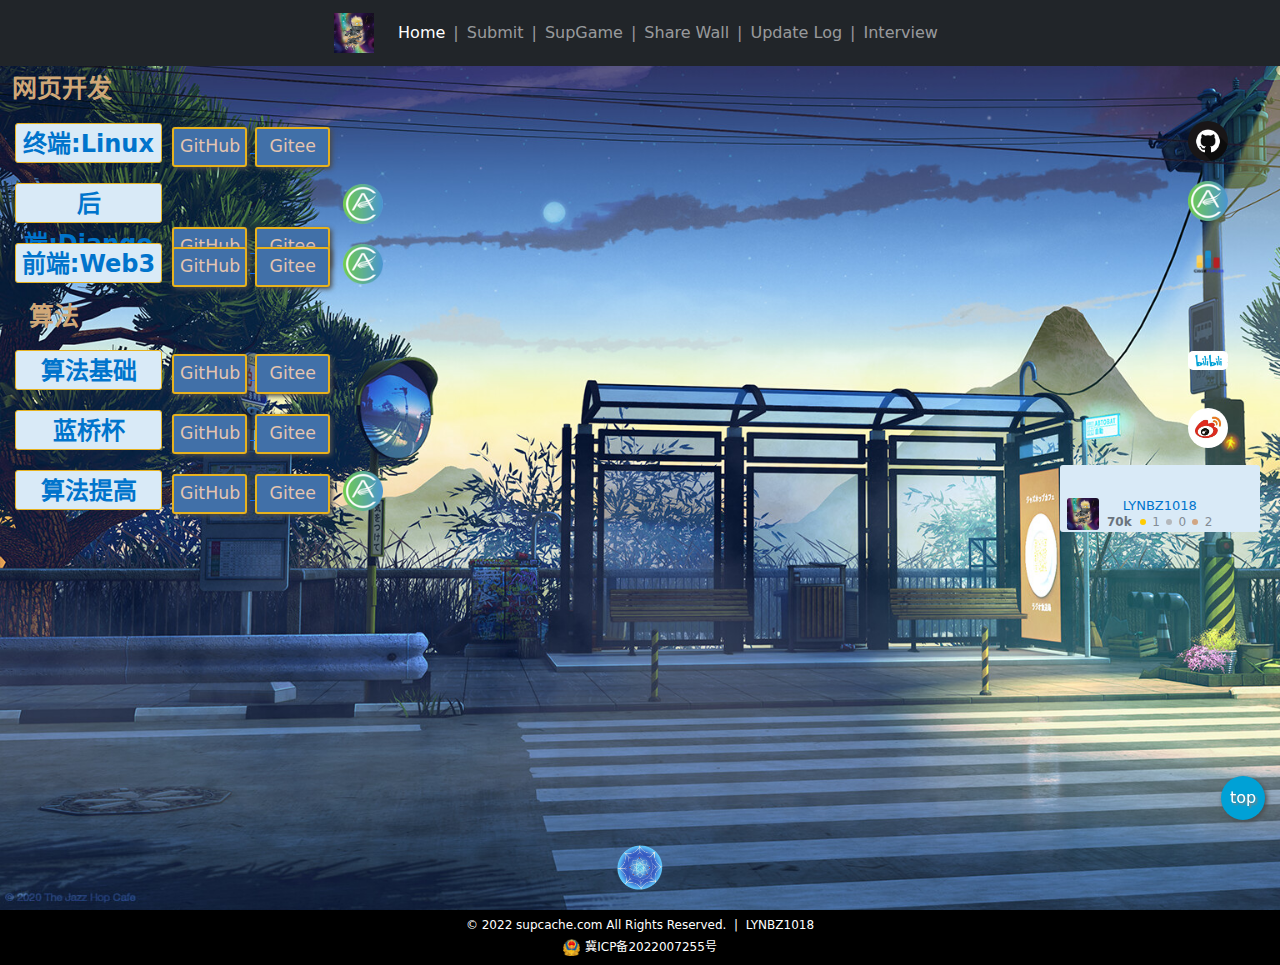
<file: index.html>
<!DOCTYPE html>
<html lang="zh-CN">

<head>
    <meta charset=" UTF-8">
    <meta http-equiv="X-UA-Compatible" content="IE=edge">
    <meta name="viewport" content="width=device-width, initial-scale=1.0">
    <title>SupCache</title>

    <!--icon-->
    <link rel="icon" href="/static/images/icon.png">

    <!--import css-->
    <link rel="stylesheet" href="/static/css/style.css" type="text/css">
    <link rel="stylesheet" href="/static/css/user_card_style.css" type="text/css">

    <!-- import jQuery -->
    <script src="https://cdn.acwing.com/static/jquery/js/jquery-3.3.1.min.js"></script>

    <!--import Bootstrap-->
    <link rel="stylesheet" href="/static/third_party/bootstrap-5.1.3-dist/css/bootstrap.min.css">
    <link rel="stylesheet" href="/static/third_party/bootstrap-5.1.3-dist/js/bootstrap.min.js">

</head>

<body style="margin: 0;">
    <div class="supcache-background">
        <div id="website-top"></div>

        <nav class="navbar fixed-top bg-dark navbar-dark justify-content-center
        navbar-expand-sm navbar-expand-md navbar-expand-lg">
            <a class="navbar-brand" href="#">
                <img src="/static/images/touxiang.jpg" alt="Logo" style="width:40px;">
            </a>
            <ul class="nav navbar-nav justify-content-center">
                <li class="nav-item">
                    <a class="nav-link active" href="/index.html">
                        <span class="glyphicon glyphicon-home"></span> Home
                    </a>
                </li>
                <span class="all-display navbar-text">
                    |
                </span>
                <li class="nav-item">
                    <a class="nav-link" href="/XJU/submit.html">
                        Submit
                    </a>
                </li>
                <span class="all-display navbar-text">
                    |
                </span>
                <li class="nav-item">
                    <a class="nav-link" href="./sup_game/kof/templates/index.html">
                        SupGame
                    </a>
                </li>
                <span class="all-display navbar-text">
                    |
                </span>
                <li class="nav-item">
                    <a class="nav-link" href="/templates/sharewall.html">
                        Share Wall
                    </a>
                </li>
                <span class="all-display navbar-text">
                    |
                </span>
                <li class="nav-item">
                    <a class="nav-link" href="/templates/updatelog.html">
                        Update Log
                    </a>
                </li>
                <span class="all-display navbar-text">
                    |
                </span>
                <li class="nav-item">
                    <a class="nav-link" href="/templates/interview.html">
                        Interview
                    </a>
                </li>
            </ul>
        </nav>

        <div class="study-note">
            <div class="left-outline">网页开发</div>

            <div class="left-learn-item">
                <div class="left-learn-item-head">
                    <div class="left-learn-item-head-tag">
                        终端:Linux
                    </div>
                    <a target="_blank" href="https://github.com/LYNBZ1018/learningn_note/tree/main/000_Back-end/Linux">
                        <button class="left-learn-item-head-git-button">
                            GitHub
                        </button>
                    </a>
                    <a target="_blank" href="https://gitee.com/lynbz1018/learningn_note/tree/main/000_Back-end/Linux">
                        <button class="left-learn-item-head-git-button">
                            Gitee
                        </button>
                    </a>
                </div>
                <div class="left-learn-item-right-entertain">
                    <div class="left-learn-item-right-entertain-image">
                        <a target="_blank" href="https://github.com/">
                            <img style="border-radius: 50%;" src="/static/images/github.webp" alt="github">
                        </a>
                    </div>
                </div>
            </div>

            <div class="left-learn-item">
                <div class="left-learn-item-head">
                    <div class="left-learn-item-head-tag">
                        后端:Django
                    </div>
                    <a target="_blank" href="https://github.com/LYNBZ1018/acapp">
                        <button class="left-learn-item-head-git-button">
                            GitHub
                        </button>
                    </a>
                    <a target="_blank" href="https://gitee.com/lynbz1018/acapp">
                        <button class="left-learn-item-head-git-button">
                            Gitee
                        </button>
                    </a>
                </div>
                <div class="left-learn-item-acwing">
                    <a target="_blank" href="https://www.acwing.com/activity/content/72/">
                        <span class="span-AcWing">
                            <img class="left-learn-item-acwing-image" src="/static/images/AcWing.png" alt="AcWing">
                        </span>
                    </a>
                </div>
                <div class="left-learn-item-right-entertain">
                    <div class="left-learn-item-right-entertain-image">
                        <a target="_blank" href="https://www.acwing.com/">
                            <img src="/static/images/AcWing.png" alt="AcWing">
                        </a>
                    </div>
                </div>
            </div>

            <div class="left-learn-item">
                <div class="left-learn-item-head">
                    <div class="left-learn-item-head-tag">
                        前端:Web3
                    </div>
                    <a target="_blank" href="https://github.com/LYNBZ1018/web_lesson">
                        <button class="left-learn-item-head-git-button">
                            GitHub
                        </button>
                    </a>
                    <a target="_blank" href="https://gitee.com/lynbz1018/web_lesson">
                        <button class="left-learn-item-head-git-button">
                            Gitee
                        </button>
                    </a>
                </div>
                <div class="left-learn-item-acwing">
                    <a target="_blank" href="https://www.acwing.com/activity/content/introduction/1150/">
                        <span class="span-AcWing">
                            <img class="left-learn-item-acwing-image" src="/static/images/AcWing.png" alt="AcWing">
                        </span>
                    </a>
                </div>
                <div class="left-learn-item-right-entertain">
                    <div class="left-learn-item-right-entertain-image">
                        <a target="_blank" href="https://codeforces.com/">
                            <img src="/static/images/codeforces.webp" alt="codeforces">
                        </a>
                    </div>
                </div>
            </div>

            <div class="left-outline">
                &nbsp;
                <a class="a-big a-title" target="_blank" href="https://github.com/LYNBZ1018/algorithm">
                    算法
                </a>
            </div>

            <div class="left-learn-item">
                <div class="left-learn-item-head">
                    <div class="left-learn-item-head-tag">
                        算法基础
                    </div>
                    <a target="_blank"
                        href="https://github.com/LYNBZ1018/algorithm/tree/master/00AcWing_AlgorithmBasic">
                        <button class="left-learn-item-head-git-button">
                            GitHub
                        </button>
                    </a>

                    <a target="_blank" href="https://gitee.com/lynbz1018/algorithm/tree/master/00AcWing_AlgorithmBasic">
                        <button class="left-learn-item-head-git-button">
                            Gitee
                        </button>
                    </a>
                </div>
                <div class="left-learn-item-right-entertain">
                    <div class="left-learn-item-right-entertain-image">
                        <a target="_blank" href="https://www.bilibili.com/">
                            <img width="50px" style="border-radius: 5px;" src="/static/images/bilibili.png"
                                alt="bilibili">
                        </a>
                    </div>
                </div>
            </div>

            <div class="left-learn-item">
                <div class="left-learn-item-head">
                    <div class="left-learn-item-head-tag">
                        蓝桥杯
                    </div>
                    <a target="_blank" href="https://github.com/LYNBZ1018/algorithm/tree/master/01AcWing_theBlueCup">
                        <button class="left-learn-item-head-git-button">
                            GitHub
                        </button>
                    </a>
                    <a target="_blank" href="https://gitee.com/lynbz1018/algorithm/tree/master/01AcWing_theBlueCup">
                        <button class="left-learn-item-head-git-button">
                            Gitee
                        </button>
                    </a>
                </div>
                <div class="left-learn-item-right-entertain">
                    <div class="left-learn-item-right-entertain-image">
                        <a target="_blank" href="https://weibo.com/">
                            <img style="border-radius: 50%;" src="/static/images/weibo.jpg" alt="weibo">
                        </a>
                    </div>
                </div>
            </div>


            <div class="left-learn-item">
                <div class="left-learn-item-head">
                    <div class="left-learn-item-head-tag">
                        算法提高
                    </div>
                    <a target="_blank"
                        href="https://github.com/LYNBZ1018/algorithm/tree/master/11AcWing_AlgorithmImprovement">
                        <button class="left-learn-item-head-git-button">
                            GitHub
                        </button>
                    </a>
                    <a target="_blank"
                        href="https://gitee.com/lynbz1018/algorithm/tree/master/11AcWing_AlgorithmImprovement">
                        <button class="left-learn-item-head-git-button">
                            Gitee
                        </button>
                    </a>
                </div>
                <div class="left-learn-item-acwing">
                    <a target="_blank" href="https://www.acwing.com/activity/content/16/">
                        <span class="span-AcWing">
                            <img class="left-learn-item-acwing-image" src="/static/images/AcWing.png" alt="AcWing">
                        </span>
                    </a>
                </div>
                <div style="right: 10px;" class="left-learn-item-right-entertain">
                    <div class="user-card">
                        <div class="user-card-head-get-time">
                        </div>
                        <div class="user-card-boady">
                            <div class="user-card-body-photo">
                                <img src="/static/images/touxiang.jpg" alt="头像">
                            </div>
                            <div class="user-card-body-info">
                                <div class="user-card-body-info-username">
                                    <a target="_blank" href="https://gitee.com/lynbz1018">LYNBZ1018</a>
                                </div>
                                <div class="user-card-body-info-reputation">
                                    <span style="color: #6A737C; font-weight: bold; margin-right: 2px;">70k</span>
                                    <div class="user-card-body-info-reputation-item" style="background-color: #FFCC01;">
                                    </div>
                                    1
                                    <div class="user-card-body-info-reputation-item" style="background-color: #B4B8BC;">
                                    </div>
                                    0
                                    <div class="user-card-body-info-reputation-item" style="background-color: #D1A684;">
                                    </div>
                                    2
                                </div>
                            </div>
                        </div>
                        <!-- <div class="user-card-footer">
                <div class="user-card-footer-luogu"></div>
                <div class="user-card-footer-codeforces"></div>
            </div> -->
                    </div>
                </div>
                <script>
                    function getTime() {
                        var date = new Date();
                        var year = date.getFullYear();  // 获取年份
                        var month = date.getMonth() + 1;  // 获取月份
                        var day = date.getDate();  // 获取日期
                        var hour = date.getHours();  // 获取小时
                        hour = hour < 10 ? '0' + hour : hour;
                        var minute = date.getMinutes();  // 获取分
                        minute = minute < 10 ? '0' + minute : minute;
                        var seconds = date.getSeconds();  // 获取秒
                        var mons = new Array("non", "Jan", "Feb", "Mar", "Apr", "May", "Jun", "Jul", "Aug", "Sept", "Oct", "Nov", "Dec");
                        seconds = seconds < 10 ? '0' + seconds : seconds;
                        return mons[month] + ' ' + day + ', ' + year + " at " + hour + ':' + minute;
                    }

                    setInterval(function () {
                        document.querySelector('.user-card-head-get-time').innerHTML = getTime();
                    }, 1000)
                </script>
            </div>
        </div>
        <br>

    </div>

    <div class="bottom-logo">
        <a target="_blank" href="http://github.com/LYNBZ1018">
            <img class="bottom-logo-image" src="/static/images/icon.png" alt="logo">
        </a>
    </div>

    <div class="backtop">
        <a href="#website-top">
            <button class="backtop-button">top</button>
        </a>
    </div>
    </div>
    <footer class="footer-bottom">
        <span class="footer-bottom-copy">
            &copy; 2022 supcache.com All Rights Reserved. &nbsp;|&nbsp; LYNBZ1018
        </span>
        <span class="footer-bottom-icp">
            <img src="/static/images/icp.png" alt="icp">
            <a target="_blank" href="https://beian.miit.gov.cn/#/Integrated/index">冀ICP备2022007255号</a>
        </span>
    </footer>
</body>

</html>
</file>
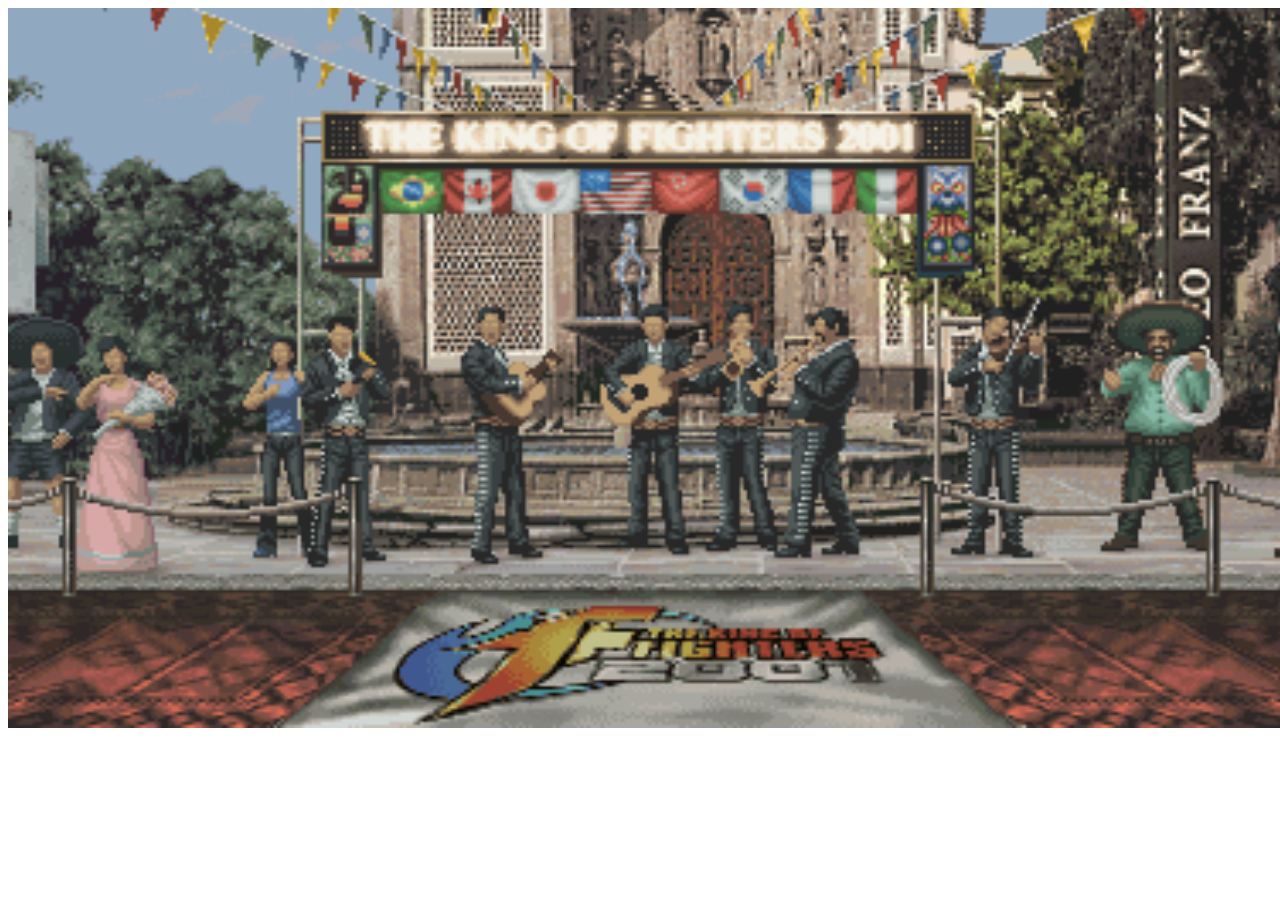
<file: sup_game/kof/templates/index.html>
<!DOCTYPE html>
<html lang="zh-CH">

<head>
    <meta charset="UTF-8">
    <meta http-equiv="X-UA-Compatible" content="IE=edge">
    <meta name="viewport" content="width=device-width, initial-scale=1.0">
    <title>KOF</title>
    <link rel="icon" href="../static/images/icon/koficon.jpg">
    <!-- import css file -->
    <link rel="stylesheet" href="../static/css/base.css">
    <!-- import jQuery -->
    <script src="https://cdn.acwing.com/static/jquery/js/jquery-3.3.1.min.js" rel="stylesheet"></script>

</head>

<body>
    <div id="kof"></div>

    <script type="module">
        import { KOF } from '../static/js/base.js';

        let kof = new KOF('kof');
    </script>
</body>

</html>
</file>
<file: static/css/style.css>
@font-face {
    font-family: pingfang;
    src: url('/font/ping.ttf');
}

@font-face {
    font-family: harmonyOS_Sans;
    src: url('/font/HarmonyOS/HarmonyOS_Sans/HarmonyOS_Sans_Regular.ttf');
}

button {
    cursor: pointer;
    box-shadow: 2px 2px 5px rgb(76, 76, 76);
}

.supcache-background {
    margin: 0;
    width: 100%;
    height: 100vh;
    background-image: url('/static/images/background/background3.jpg');
    background-repeat: no-repeat;
    background-size: cover;
}

.supcache-title {
    width: 100%;
    font-family: pingfang;
    font-size: 30pt;
    font-weight: 1000;
    text-align: center;
    color: #E8DDC7;
}

.study-note {
    text-align: left;
    box-sizing: border-box;
    margin: 0 5px 0 7px;
    position: relative;
    top: 60px;
}

.left-learn-item {
    height: 50px;
    margin: 10px 5px;
    padding: 0;
    vertical-align: middle;
    position: relative;
}

.left-learn-item-head {
    width: 320px;
    height: 40px;
    margin: 5px 3px;
    box-sizing: border-box;
    float: left;
    align-items: center;
}

.left-learn-item-head-tag {
    font-size: 18pt;
    font-weight: bolder;
    width: 147px;
    height: 40px;
    line-height: 40px;
    text-align: center;
    display: inline-block;
    color: #0074CC;
    background-color: #D9EAF7;
    border-radius: 3px;
    border: 1px #E7B21E solid;
    margin-right: 5px;
}

.left-learn-item-head-git-button {
    font-size: 13pt;
    width: 75px;
    height: 40px;
    text-align: center;
    background-color: #4170A8;
    color: #E5C5B0;
    border: 2px #E7B21E solid;
    border-radius: 3px;
    margin-right: 3px;
}

.left-learn-item-head-git-button:hover {
    border: 2px #fac941 solid;
    transform: scale(1.02);
    transition: 500ms;
}

.left-learn-item-acwing {
    width: 50px;
    height: 100%;
    text-align: center;
    vertical-align: middle;
    float: left;
}

.left-learn-item-acwing-image {
    width: 40px;
    margin: 6px auto;
}

.left-learn-item-acwing-image:hover {
    transform: scale(1.1);
    transition: 200ms;
}

.left-learn-item-right-entertain {
    width: 50px;
    height: 100%;
    text-align: center;
    vertical-align: middle;
    float: left;
    position: absolute;
    right: 40px;
}

.left-learn-item-right-entertain-image {
    width: 100%;
    height: 100%;
    margin: 3px;
}

.left-learn-item-right-entertain-image:hover {
    transform: scale(1.1);
    transition: 200ms;
}

.left-learn-item-right-entertain-image>a>img {
    width: 40px;
}

.a-git {
    text-align: justify
}

.b-git {
    font-family: monospace;
    font-weight: bolder;
    font-size: 18pt;
    color: #193157;
    background-color: rgba(243, 242, 240, 0.05);
}

.left-outline {
    font-size: 25px;
    font-weight: bold;
    margin: 10px 5px 10px 5px;
    color: #d0a878;
}

.a-title {
    text-decoration: none;
    color: #d0a878;
}

.a-big:hover {
    color: aliceblue;
    transition: 200ms;
}

.enter {
    width: 100px;
    height: 45px;
    background-color: #193157;
    color: antiquewhite;
    border-radius: 3px;
    font-size: 18pt;
}

.btn:hover {
    transform: scale(1.1);
    transition: 200ms;
}

.entertain {
    vertical-align: middle;
    position: absolute;
    right: 20px;
}

.homework {
    width: 144px;
    height: 34px;
    text-align: center;
    line-height: 34px;
    font-size: 22px;
    font-weight: bold;
    margin: 10px 5px 10px 5px;
    background-color: #DB3A42;
    color: #F2B799;
    box-sizing: content-box;
    border: #E7B21E 3px solid;
}

.backtop {
    display: inline-block;
    position: fixed;
    z-index: 99;
    right: 15px;
    bottom: 80px;
}

.backtop-button {
    font-size: 16px;
    color: white;
    background-color: #00A1D6;
    text-align: center;
    vertical-align: middle;
    width: 44px;
    height: 44px;
    border-radius: 50%;
    border: none;
    cursor: pointer;
    text-shadow: gray 2px 2px 2px;
}

.backtop-button:hover {
    background-color: #00B5E5;
    transition: 200ms;
}

.bottom-logo {
    width: 45px;
    height: 45px;
    display: inline-block;
    position: absolute;
    text-align: center;
    vertical-align: middle;
    right: 50%;
    transform: translateX(22.5px);
    bottom: 10px;
}

.bottom-logo-image {
    width: 45px;
}

.bottom-logo-image:hover {
    transform: scale(1.1);
    transition: 200ms;
}

.footer-bottom {
    text-align: center;
    width: 100%;
    height: 55px;
    background-color: #000;
    border-top: 1px black solid;
}

.footer-bottom-copy {
    width: 100%;
    height: 16px;
    font-size: 12px;
    color: #FFFFFf;
    display: block;
    margin: 5px 0 3px 0;
}

.footer-bottom-icp {
    width: 100%;
    margin: 3px 0 3px 0;
}

.footer-bottom-icp>img {
    vertical-align: middle;
}

.footer-bottom-icp>a {
    font-size: 12px;
    height: 17px;
    line-height: 17px;
    vertical-align: middle;
    text-decoration: none;
    color: #FFFFFf;
}

.footer-bottom-icp>a:hover {
    color: rgb(206, 206, 206);
}

@media(max-width: 768px) {
    .left-learn-item-right-entertain {
        display: none;
    }

    .left-learn-item {
        transform: scale(0.8);
    }

    .bottom-logo {
        display: none;
    }

    .backtop {
        display: none;
    }

    .all-display {
        display: none;
    }
}
</file>
<file: static/css/user_card_style.css>
.user-card {
    width: 200px;
    height: 67.49px;
    background-color: #D9EAF7;
    border-radius: 3px;
    padding: 5px 6px 7px 7px;
    box-sizing: border-box;
    position: relative;

    float: right;
}

.user-card-head {
    font-size: 12px;
    color: #6A737C;
    margin: 1px 0px 4px 0px;
}

.user-card-head-get-time {
    width: 200px;
    height: 16px;
    line-height: 16px;
    font-size: 12px;
    color: #6A737C;
    margin: 1px 0px 4px 0px;
    display: inline-block;
    position: relative;
    bottom: 2px;
}

.user-card-body-photo>img {
    width: 32px;
    height: 32px;
    border-radius: 3px;
}

.user-card-body-photo {
    float: left;
}

.user-card-body-info {
    float: left;
    margin-left: 8px;
}

.user-card-body-info-username {
    height: 14px;
    line-height: 14px;
    margin-bottom: 2px;
}

.user-card-body-info-username>a {
    font-size: 13px;
    color: #0074CC;
    text-decoration: none;
}

.user-card-body-info-username:hover {
    transform: scale(1.1);
    transition: 200ms;
}

.user-card-body-info-reputation {
    height: 16px;
    line-height: 16px;
    font-size: 12px;
    color: #838C95;
}

.user-card-body-info-reputation-item {
    width: 6px;
    height: 6px;
    display: inline-block;
    border-radius: 50%;
    margin: 0 3px 0 2px;
    position: relative;
    top: -1px;
}
</file>
<file: sup_game/kof/static/css/base.css>
#kof {
    width: 1280px;
    height: 720px;
    position: absolute;
    background-image: url('../images/background/0.gif');
    background-size: 200% 100%;
    background-position: top;
}

#kof>.kof-head {
    width: 100%;
    height: 80px;
    position: absolute;
    top: 0;
    display: flex;
    align-items: center;
}

#kof>.kof-head>.kof-head-hp-0 {
    height: 40px;
    width: calc(50% - 60px);
    margin-left: 20px;
    border: white 5px solid;
    border-right: none;
    box-sizing: border-box;
}

#kof>.kof-head>.kof-head-timer {
    height: 60px;
    width: 80px;
    background-color: orange;
    border: white 5px solid;
    box-sizing: border-box;
    color: white;
    font-size: 30px;
    font-weight: 800;
    text-align: center;
    line-height: 50px;
    user-select: none;
}

#kof>.kof-head>.kof-head-hp-1 {
    height: 40px;
    width: calc(50% - 60px);
    border: white 5px solid;
    border-left: none;
    box-sizing: border-box;
}

#kof>.kof-head>.kof-head-hp-0>div {
    background-color: red;
    height: 100%;
    width: 100%;
    float: right;
}

#kof>.kof-head>.kof-head-hp-1>div {
    background-color: red;
    height: 100%;
    width: 100%;
}

#kof>.kof-head>.kof-head-hp-0>div>div {
    background-color: lightgreen;
    height: 100%;
    width: 100%;
    float: right;
}

#kof>.kof-head>.kof-head-hp-1>div>div {
    background-color: lightgreen;
    height: 100%;
    width: 100%;
}
</file>
